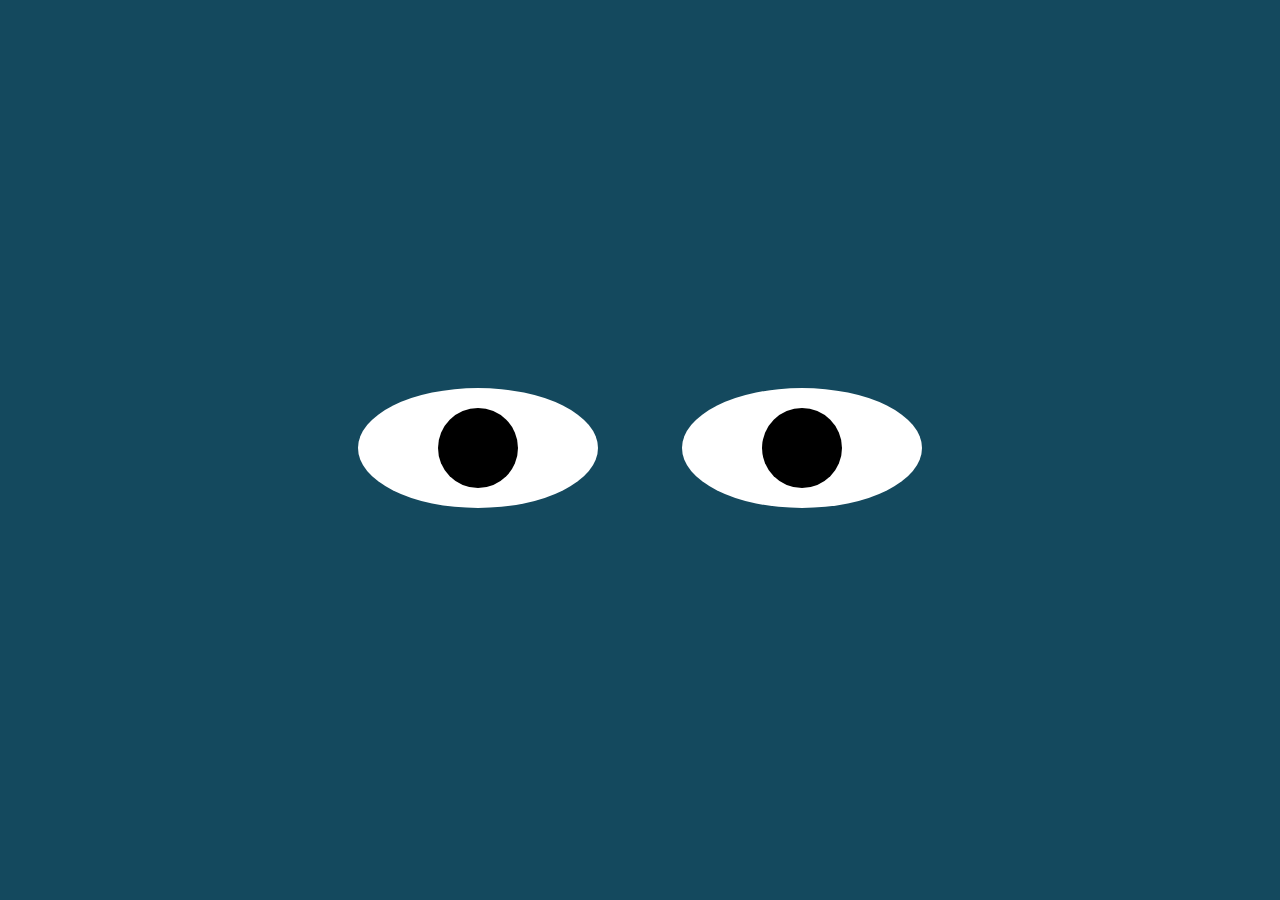
<file: Eyes Exercise/index.html>
<html>
    <head>
        <link rel="stylesheet" type="text/css" href="./styles.css">
    </head>
    <body>
        <div class="eyes">
            <div class="eye">
                <div class="ball"></div>
            </div>
            <div class="eye">
                <div class="ball"></div>
            </div>
        </div>
        <script src="./eyes.js"></script>
    </body>
</html>
</file>
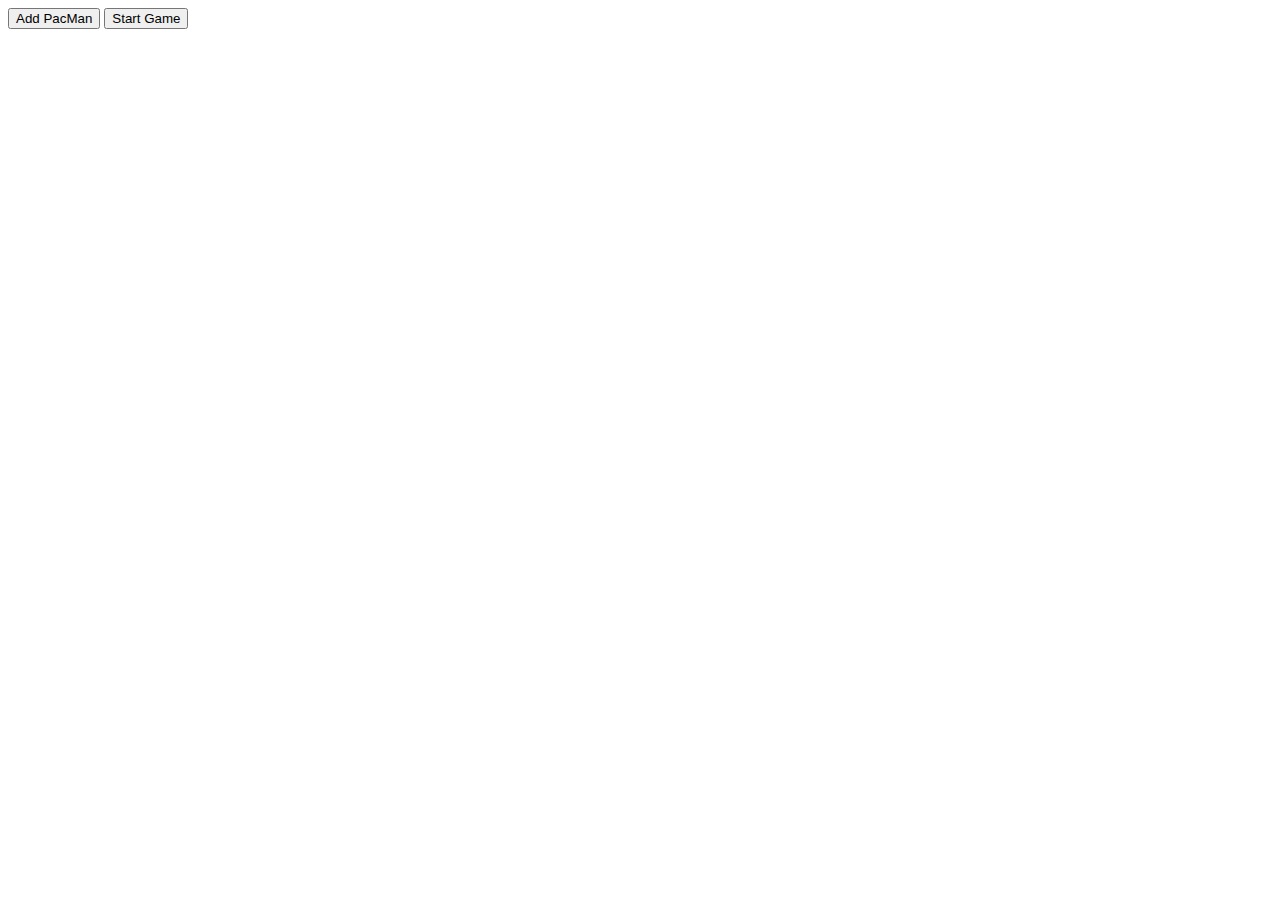
<file: PacMen Exercise/index.html>
<html>

<head>
    <title>Pacmen</title>
</head>

<body>
    <div id='game'>
        <button onclick='makeOne()' width='200' height='30'>Add PacMan</button>
        <button onclick='update()' width='200' height='30'>Start Game</button>
    </div>

    <!-- DO NOT CHANGE THIS LINE OF CODE -->
    <script src="./pacmen.js"></script>
</body>

</html>
</file>
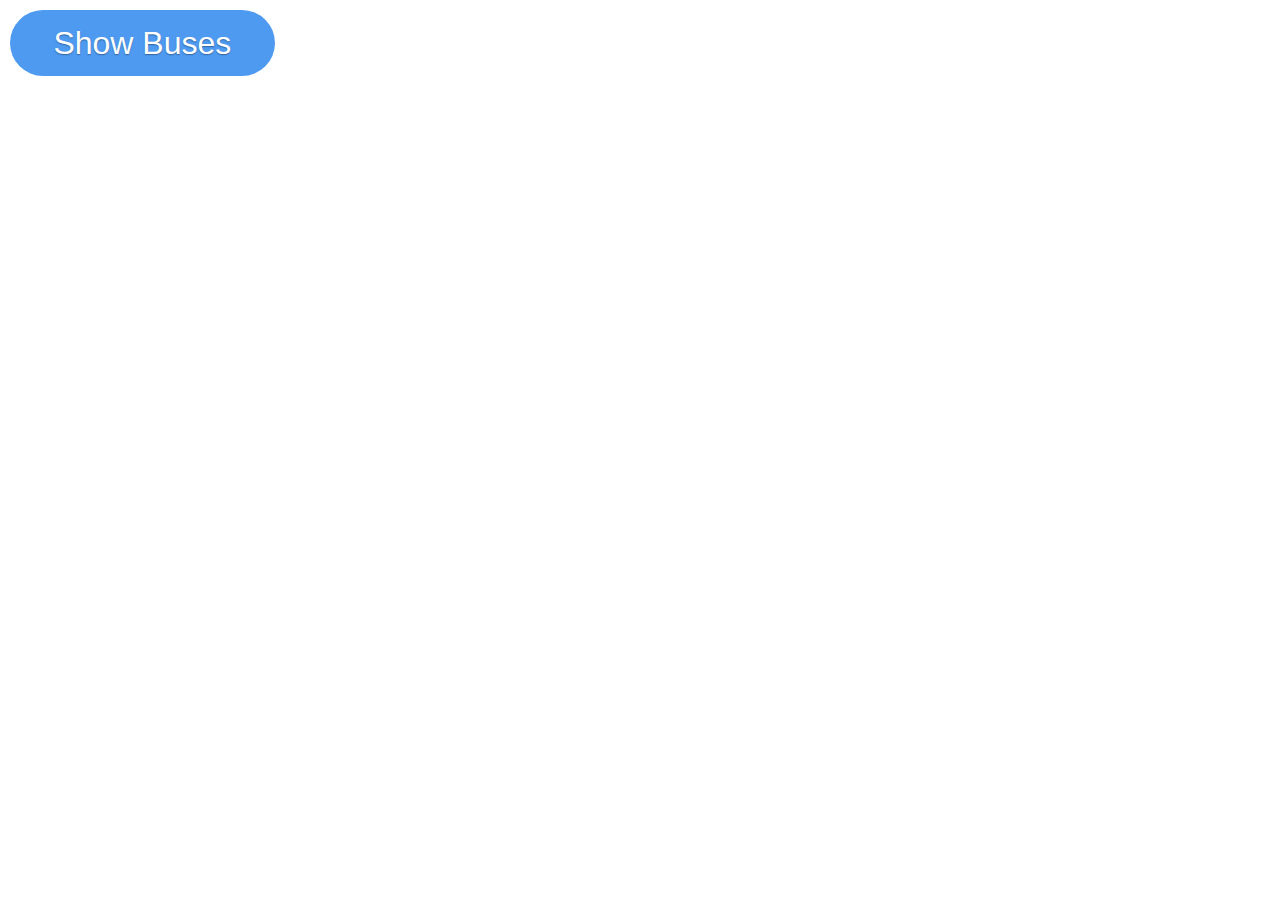
<file: Real Time Bus Tracker/index.html>
<!DOCTYPE html>
<html>

<head>
    <meta charset="utf-8" />
    <title>Map Animation</title>
    <meta name="viewport" content="initial-scale=1,maximum-scale=1,user-scalable=no" />
    <script src="https://api.mapbox.com/mapbox-gl-js/v1.11.0/mapbox-gl.js"></script>
    <link href="https://api.mapbox.com/mapbox-gl-js/v1.11.0/mapbox-gl.css" rel="stylesheet" />
    <link href="./styles.css" rel="stylesheet" />
</head>

<body>
    <div id="map"></div>
    <div class="map-overlay top">
        <button class="a" onclick="run()">
            Show Buses
        </button>
    </div>
    <script src="./mapanimation.js"></script>
</body>

</html>
</file>
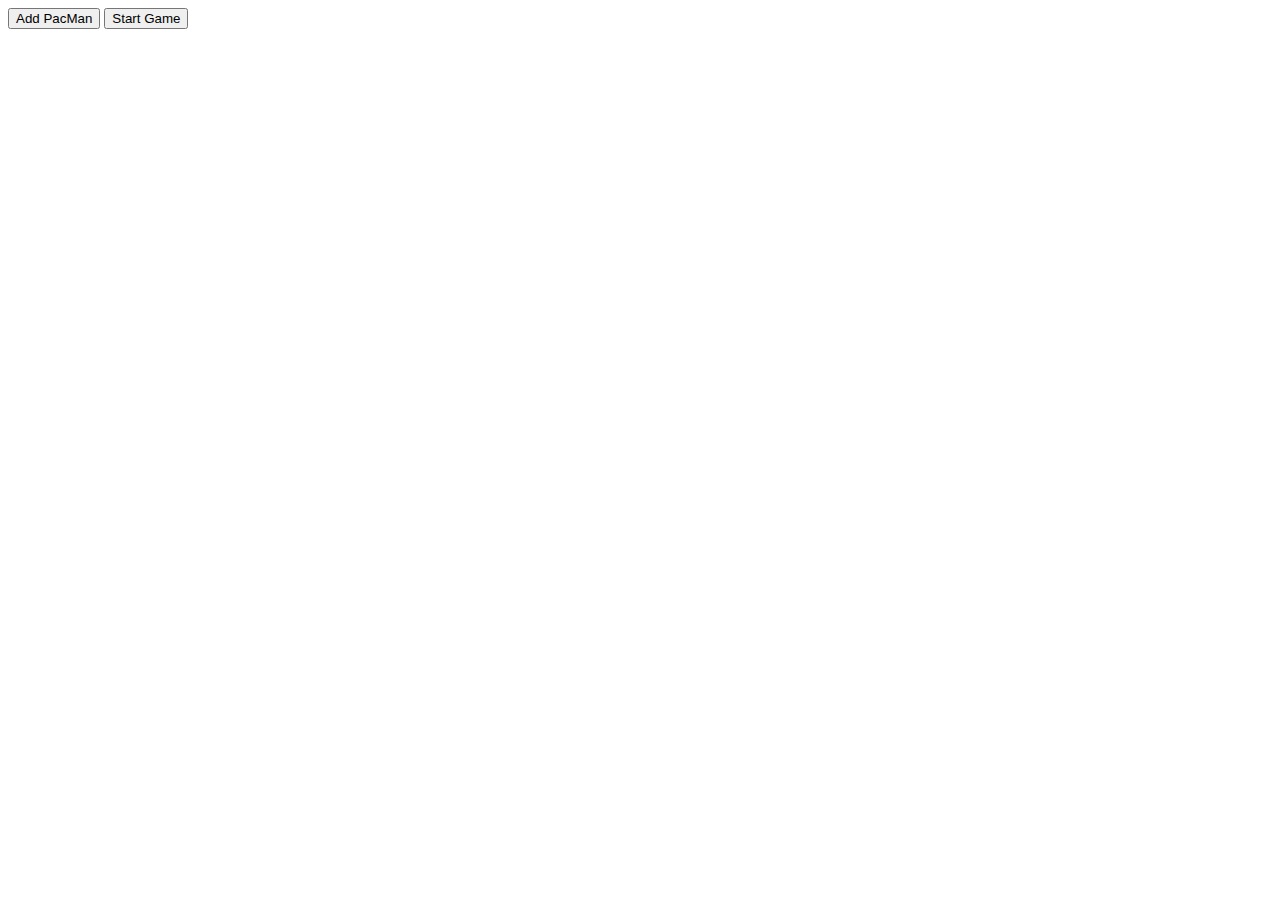
<file: PacMen Exercise/starter.html>
<html>
<SCRIPT>
    var pos = 0;
    const pacArray = [
        ['PacMan1.png', 'PacMan2.png'],
        ['PacMan3.png', 'PacMan4.png']
    ];
    var direction = 0;
    const pacMen = []; // This array holds all the pacmen

    function setToRandom(scale) {
        return {
            x: Math.random() * scale,
            y: Math.random() * scale
        }
    }
    // Factory to make a PacMan at a random position with random velocity
    function makePac() {
        // returns an object with random values scaled {x: 33, y: 21}
        let velocity = setToRandom(10); // {x:?, y:?}
        let position = setToRandom(200);
        // Add image to div id = game
        let game = document.getElementById('game');
        let newimg = document.createElement('img');
        newimg.style.position = 'absolute';
        newimg.src = 'PacMan1.png';
        newimg.width = 100;
        //
        // set position here 
        //

        // add new Child image to game
        game.appendChild( ? ? ? );
        // return details in an object
        return {
            position,
            velocity,
            newimg
        }
    }

    function update() {
        //loop over pacmen array and move each one and move image in DOM
        pacMen.forEach((item) => {
            checkCollisions(item)
            item.position.x += item.velocity.x;
            item.position.y += item.velocity.y;

            item.newimg.style.left = item.position.x;
            item.newimg.style.top = item.position.y;
        })
        setTimeout(update, 20);
    }

    function checkCollisions(item) {
        //
        // detect collision with all walls and make pacman bounce
        //
    }

    function makeOne() {
        pacMen.push(makePac()); // add a new PacMan
    }
</SCRIPT>

<body>
    <div id='game'>
        <button onclick='makeOne()' width='200' height='30'>Add PacMan</button>
        <button onclick='update()' width='200' height='30'>Start Game</button>

    </div>
</body>

</html>
</file>
<file: Eyes Exercise/styles.css>
body {
  margin: 0;
  padding: 0;
  background: #14495e;
}

.eyes {
  position: absolute;
  top: 50%;
  transform: translateY(-50%);
  width: 100%;
  text-align: center;
}
.eye {
  width: 240px;
  height: 120px;
  background: #fff;
  display: inline-block;
  margin: 40px;
  border-radius: 50%;
  position: relative;
  overflow: hidden;
}
.ball {
  width: 80px;
  height: 80px;
  background: #000;
  position: absolute;
  top: 50%;
  left: 50%;
  transform: translate(-50%, -50%);
  border-radius: 50%;
}
</file>
<file: Real Time Bus Tracker/styles.css>
body {
  margin: 0;
  padding: 0;
}
#map {
  position: absolute;
  top: 0;
  bottom: 0;
  width: 100%;
}

.map-overlay {
  position: absolute;
  left: 0;
  padding: 10px;
}

.a{
   display:inline-block;
   padding:0.3em 1.2em;
   margin:0 0.1em 0.1em 0;
   border:0.16em solid rgba(255,255,255,0);
   border-radius:2em;
   background-color:#4e9af1;
   box-sizing: border-box;
   text-decoration:none;
   font-family:'Roboto',sans-serif;
   font-size: 2em;
   font-weight:300;
   color:#FFFFFF;
   text-shadow: 0 0.04em 0.04em rgba(0,0,0,0.35);
   text-align:center;
   transition: all 0.2s;
}

.a:hover{
    border-color: rgba(255,255,255,1);
}
</file>
